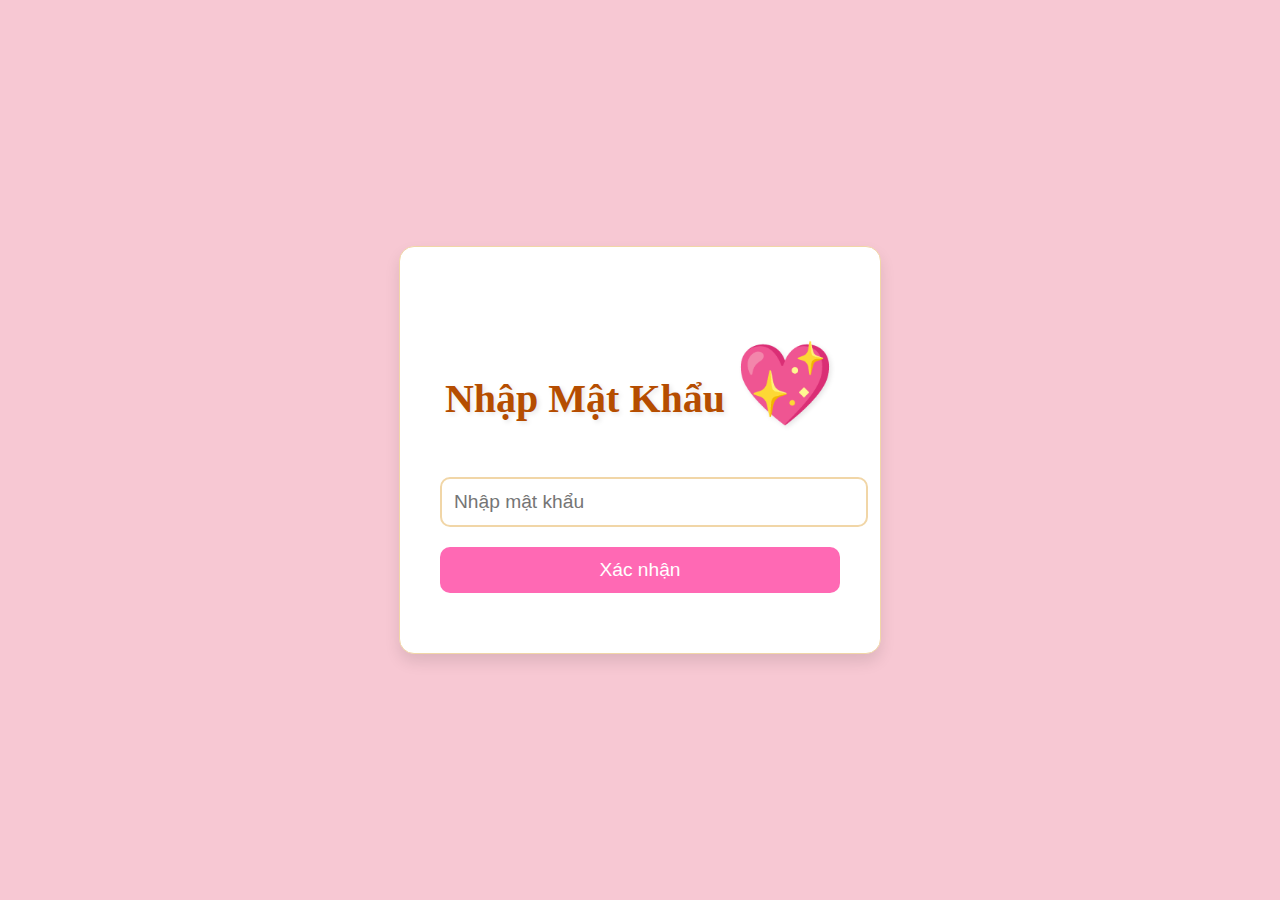
<file: index.html>
<!DOCTYPE html>
<html lang="vi">
<head>
    <meta charset="UTF-8">
    <meta name="viewport" content="width=device-width, initial-scale=1.0">
    <title>Nhập Mật Khẩu</title>
    <style>
        /* Cấu hình chung cho toàn bộ trang */
body {
    font-family: 'Georgia', serif;  /* Phông chữ nhẹ nhàng và thanh thoát */
    background-color: #f7c8d3;  /* Nền hồng nhạt tạo cảm giác ấm áp */
    margin: 0;
    padding: 0;
    display: flex;
    justify-content: center;
    align-items: center;
    height: 100vh;
    color: #5b5b5b;
}

/* Định dạng cho container */
.container {
    background-color: #ffffff;  /* Nền trắng của hộp chứa */
    width: 80%;
    max-width: 400px;
    padding: 40px;
    border-radius: 15px;
    box-shadow: 0 8px 15px rgba(0, 0, 0, 0.1);  /* Bóng mờ nhẹ để tạo chiều sâu */
    line-height: 1.8;
    text-align: center;
    border: 1px solid #f1d6a7;  /* Viền màu vàng nhạt */
    background-image: url('https://images.unsplash.com/photo-1542070803-b9e660b7d6f9');  /* Thêm hình nền dịu dàng */
    background-size: cover;
    background-position: center;
}

/* Định dạng cho tiêu đề */
h1 {
    color: #b54d00;  /* Màu cam đậm nhẹ nhàng */
    font-size: 2.5em;
    font-weight: 700;
    margin-bottom: 20px;
    font-family: 'Dancing Script', cursive;  /* Phông chữ thư pháp nhẹ nhàng */
    text-shadow: 2px 2px 5px rgba(0, 0, 0, 0.1);  /* Hiệu ứng bóng mờ cho tiêu đề */
}

/* Định dạng cho form */
form {
    margin-top: 20px;
    display: flex;
    flex-direction: column;
    gap: 20px;
}

/* Định dạng cho input */
input[type="password"] {
    padding: 12px;
    font-size: 1.2em;
    border-radius: 10px;
    border: 2px solid #f1d6a7;  /* Viền vàng nhạt */
    outline: none;
    width: 100%;
    transition: border-color 0.3s ease;
}

/* Hiệu ứng khi hover vào input */
input[type="password"]:focus {
    border-color: #ff69b4;  /* Viền hồng khi input đang được focus */
}

/* Định dạng cho button */
button {
    padding: 12px;
    font-size: 1.2em;
    color: white;
    background-color: #ff69b4;  /* Màu hồng cho nút */
    border: none;
    border-radius: 10px;
    cursor: pointer;
    transition: background-color 0.3s ease;
}

/* Hiệu ứng khi hover vào button */
button:hover {
    background-color: #ff8c00;  /* Màu cam khi hover */
}

/* Định dạng cho thông báo lỗi */
.error {
    color: red;
    font-size: 1.1em;
    margin-top: 20px;
    font-weight: bold;
}

/* Thêm hiệu ứng cho trái tim động ở tiêu đề */
h1 span.heart {
    color: #ff69b4;
    font-size: 2em;
    animation: bounce 1s infinite;
    display: inline-block;
}

/* Hiệu ứng "nảy" cho trái tim */
@keyframes bounce {
    0%, 100% {
        transform: scale(1);
    }
    50% {
        transform: scale(1.3);
    }
}

    </style>
</head>
<body>
    <div class="container">
        <h1>Nhập Mật Khẩu <span class="heart">💖</span></h1>
        <form id="passwordForm">
            <input type="password" id="password" placeholder="Nhập mật khẩu" required>
            <button type="submit">Xác nhận</button>
        </form>
        <p id="errorMessage" class="error"></p>
    </div>

    <script src="script.js"></script>
</body>
</html>
</file>
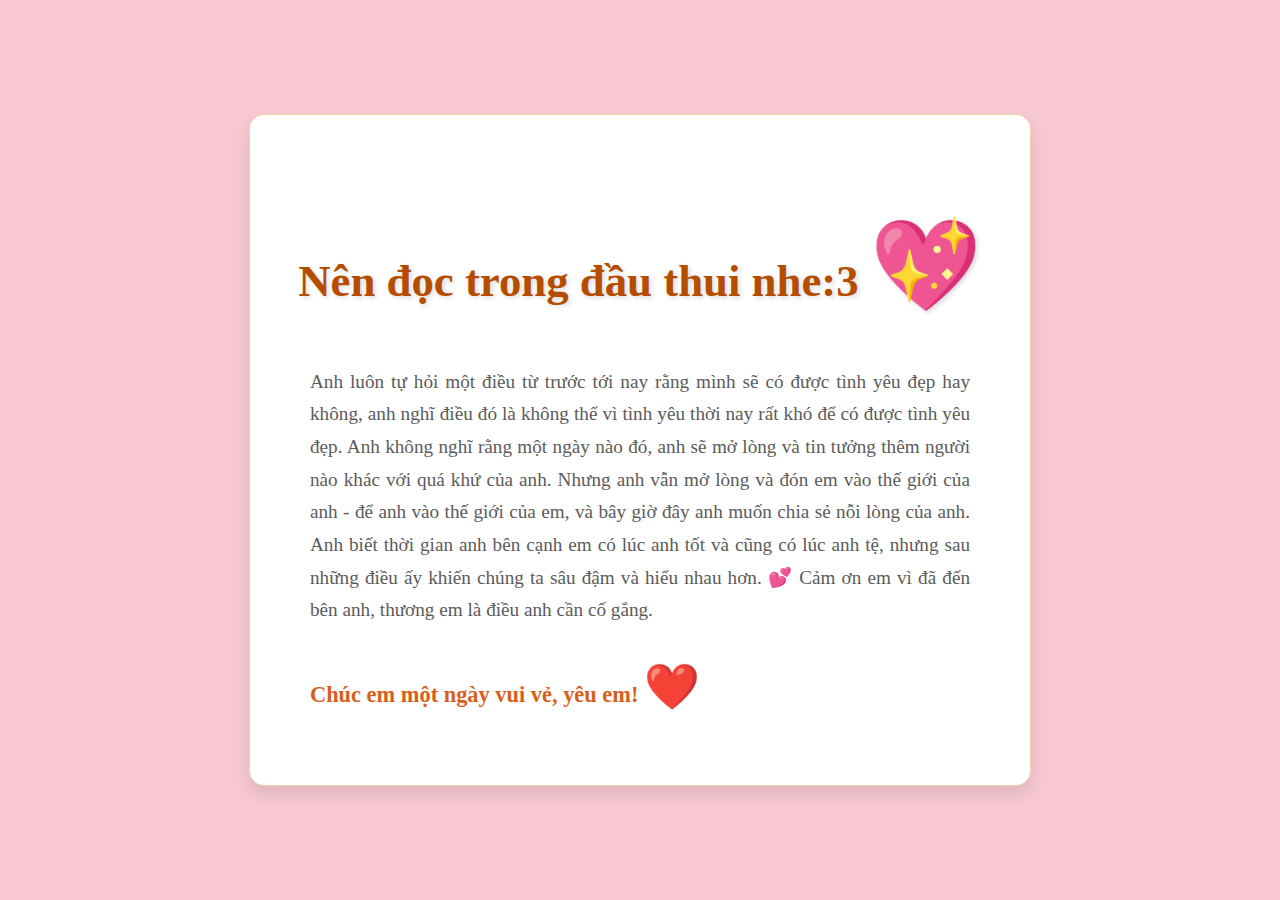
<file: success.html>
<!DOCTYPE html>
<html lang="vi">
<head>
    <meta charset="UTF-8">
    <meta name="viewport" content="width=device-width, initial-scale=1.0">
    <title>Gửi em</title>
    <link rel="stylesheet" href="style.css">
</head>
<body>
    <div class="container">
        <h1>Nên đọc trong đầu thui nhe:3 <span class="heart">💖</span></h1>
        <p>Anh luôn tự hỏi một điều từ trước tới nay rằng mình sẽ có được tình yêu đẹp hay không, anh nghĩ điều đó là không thể vì tình yêu thời nay rất khó để có được tình yêu đẹp. Anh không nghĩ rằng một ngày nào đó, anh sẽ mở lòng và tin tưởng thêm người nào khác với quá khứ của anh. Nhưng anh vẫn mở lòng và đón em vào thế giới của anh - để anh vào thế giới của em, và bây giờ đây anh muốn chia sẻ nỗi lòng của anh. Anh biết thời gian anh bên cạnh em có lúc anh tốt và cũng có lúc anh tệ, nhưng sau những điều ấy khiến chúng ta sâu đậm và hiểu nhau hơn. 💕 Cảm ơn em vì đã đến bên anh, thương em là điều anh cần cố gắng.</p>
        <p>Chúc em một ngày vui vẻ, yêu em! <span class="heart">❤️</span></p>
    </div>
</body>
</html>
</file>
<file: style.css>
/* Cấu hình chung cho toàn bộ trang */
body {
    font-family: 'Georgia', serif;  /* Phông chữ serif tạo cảm giác nhẹ nhàng, tinh tế */
    background-color: #f7c8d3;  /* Nền hồng nhạt ấm áp */
    margin: 0;
    padding: 0;
    display: flex;
    justify-content: center;
    align-items: center;
    height: 100vh;
    color: #5b5b5b;  /* Màu chữ xám nhẹ cho cảm giác ấm áp */
}

/* Định dạng cho container */
.container {
    background-color: #ffffff;  /* Màu nền trắng nhẹ nhàng */
    width: 80%;
    max-width: 700px;
    padding: 40px;
    border-radius: 15px;  /* Bo góc mềm mại */
    box-shadow: 0 8px 15px rgba(0, 0, 0, 0.1);  /* Bóng mờ nhẹ để tạo cảm giác chiều sâu */
    line-height: 1.8;
    text-align: center;
    border: 1px solid #f1d6a7;  /* Viền màu vàng nhạt để tạo sự ấm cúng */
    background-image: url('https://images.unsplash.com/photo-1542070803-b9e660b7d6f9');  /* Hình nền nhẹ nhàng (có thể thay đổi link ảnh theo sở thích) */
    background-size: cover;
    background-position: center;
}

/* Định dạng cho tiêu đề */
h1 {
    color: #b54d00;  /* Màu cam đậm, dễ chịu và ấm áp */
    font-size: 2.8em;
    font-weight: 700;
    margin-bottom: 20px;
    font-family: 'Dancing Script', cursive;  /* Phông chữ thư pháp nhẹ nhàng */
    text-shadow: 2px 2px 5px rgba(0, 0, 0, 0.15);  /* Hiệu ứng bóng mờ nhẹ */
}

/* Định dạng cho đoạn văn */
p {
    font-size: 1.2em;
    color: #5b5b5b;
    margin-bottom: 20px;
    text-align: justify;
    padding: 0 20px;
    line-height: 1.7;
}

/* Định dạng cho đoạn văn cuối */
p:last-of-type {
    font-weight: bold;
    color: #d85f1b;  /* Màu cam nhạt cho sự nhẹ nhàng và tình cảm */
    font-size: 1.4em;
}

/* Hiệu ứng hover cho tiêu đề */
h1:hover {
    color: #ff8c00;  /* Màu vàng cam nhẹ khi hover */
    cursor: pointer;
    transition: color 0.3s ease;
}

/* Tạo hiệu ứng cho các đoạn văn */
p {
    transition: transform 0.3s ease-in-out, color 0.3s ease;
}

/* Thêm hiệu ứng khi di chuột vào đoạn văn */
p:hover {
    transform: translateY(-5px);  /* Khi hover, văn bản sẽ nhẹ nhàng nâng lên */
    color: #b54d00;  /* Thay đổi màu sắc nhẹ khi hover */
}

/* Thêm hiệu ứng trái tim nảy lên */
.heart {
    color: #ff69b4;  /* Màu hồng cho trái tim */
    font-size: 2em;
    animation: bounce 1s infinite;
    display: inline-block;
}

/* Hiệu ứng "nảy" cho trái tim */
@keyframes bounce {
    0%, 100% {
        transform: scale(1);
    }
    50% {
        transform: scale(1.3);
    }
}
</file>
